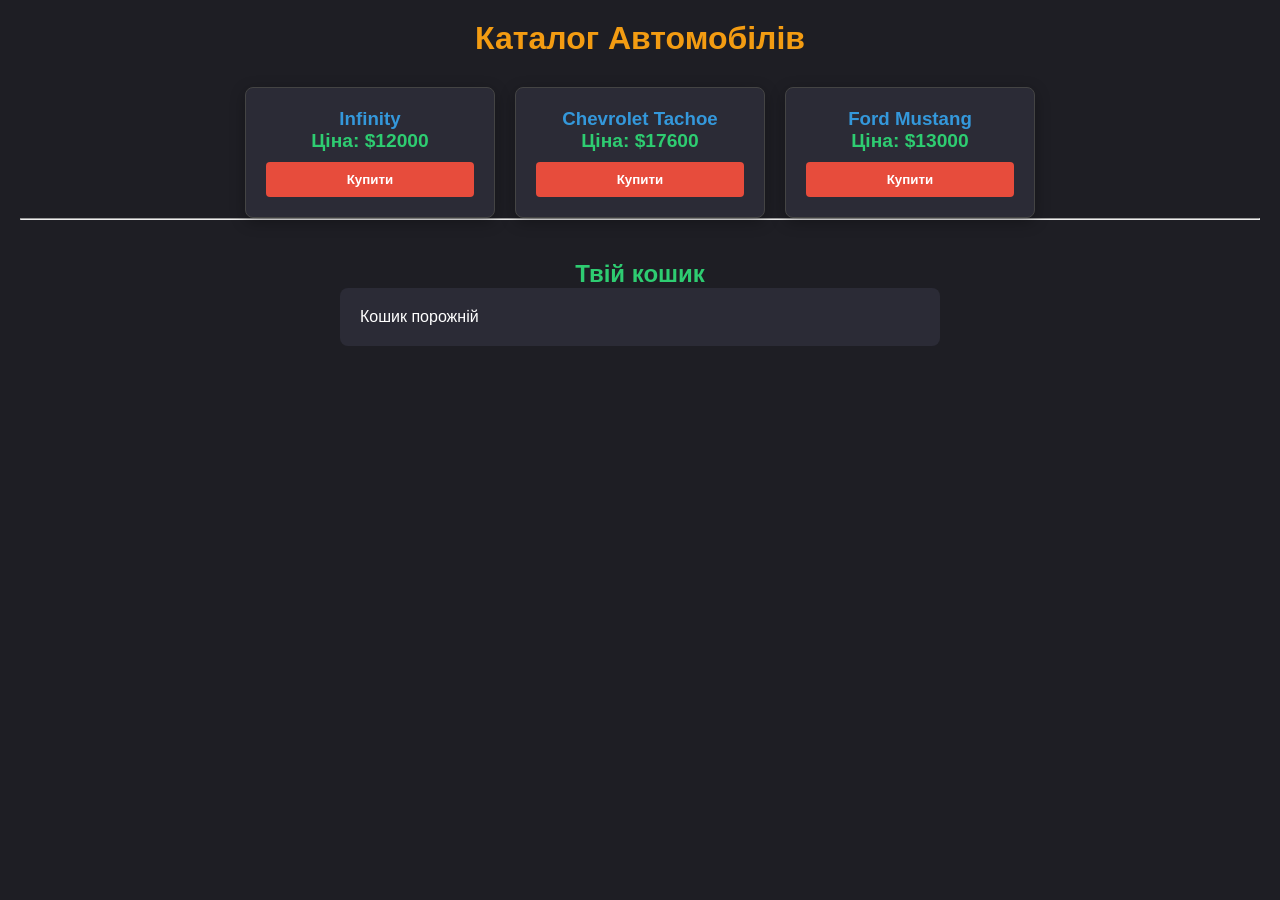
<file: shopping-cart/index.html>
<!DOCTYPE html>
<html lang="uk">
<head>
  <meta charset="UTF-8">
  <meta name="viewport" content="width=device-width, initial-scale=1.0">
  <title>Автосалон</title>
  <link rel="stylesheet" href="style.css">
</head>
<body>
  <h1>Каталог Автомобілів</h1>
  
  <div class="catalog"></div>

  <hr>
  
  <h2>Твій кошик</h2>
  <div class="cart-items"></div>

  <script src="script.js" type="module"></script>
</body>
</html>
</file>
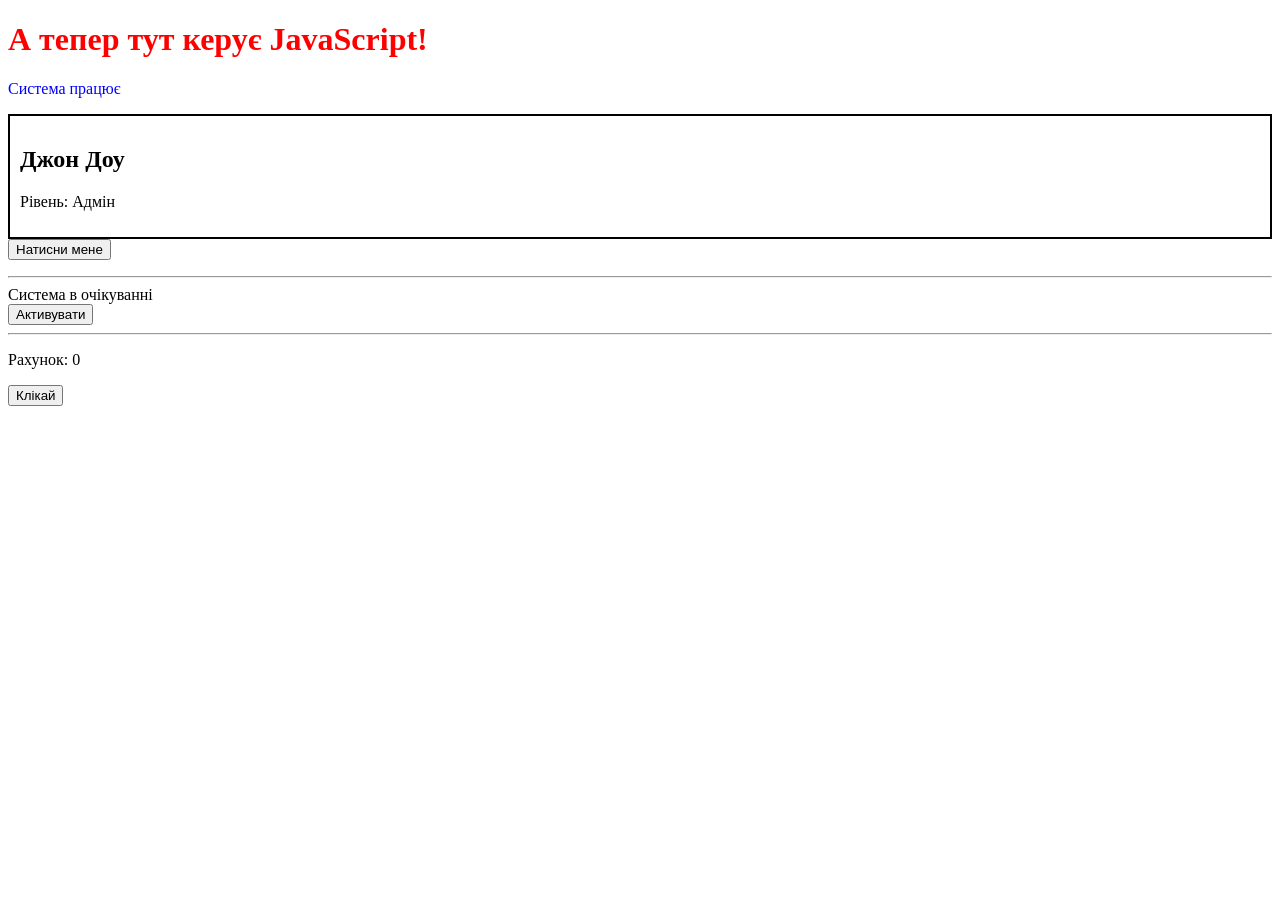
<file: archive_html/06-dom.html>
<!DOCTYPE html>
<html lang="uk">

  <head>
    <meta charset="UTF-8">
    <meta name="viewport" content="width=device-width, initial-scale=1.0">
    <title>JS Practice</title>
  </head>

  <body>

    <div>
      <h1 class="title">Зараз головний керуючий HTML</h1>
      <p class="server-status">Статус: Офлайн</p>
      <div class="user-profile">Тут поки нічого немає</div>
    </div>

    <div>
      <button class="action-btn">Натисни мене</button>
      <p class="result-text"></p>
    </div>

    <div>
      <hr>
      <div class="status-box">Система в очікуванні</div>
      <button class="activate-btn">Активувати</button>
    </div>

    <div>
      <hr>
      <p class="score-board">Рахунок: <span class="score-value">0</span></p>
      <button class="clicker-btn">Клікай</button>
    </div>

    <script src="../archive_js/06-dom.js"></script>
  </body>

</html>
</file>
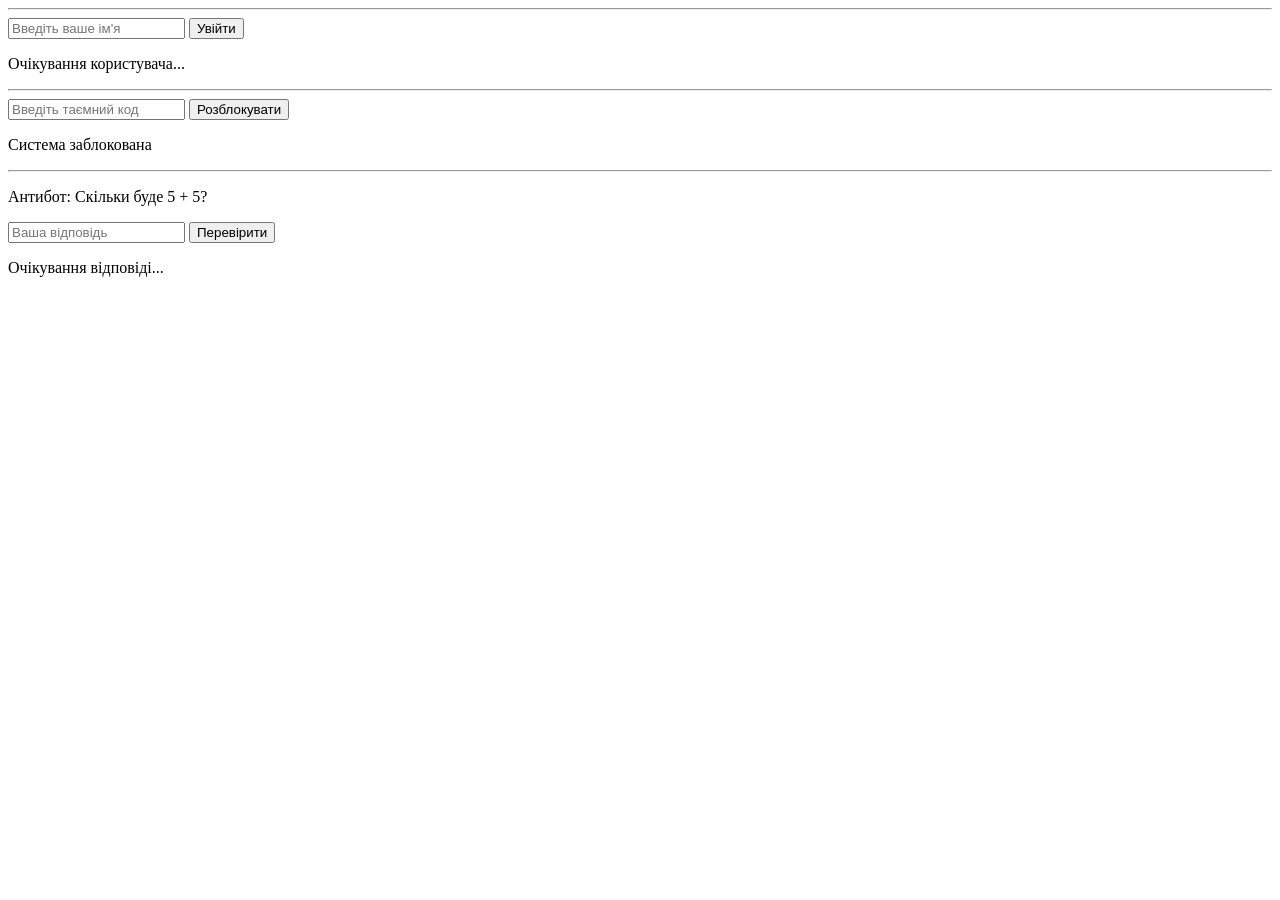
<file: archive_html/07-validation.html>
<!DOCTYPE html>
<html lang="uk">

  <head>
    <meta charset="UTF-8">
    <meta name="viewport" content="width=device-width, initial-scale=1.0">
    <title>JS Practice</title>
  </head>

  <body>

    <div>
      <hr>
      <input type="text" class="login-input" placeholder="Введіть ваше ім'я">
      <button class="login-btn">Увійти</button>
      <p class="welcome-text">Очікування користувача...</p>
    </div>

    <div>
      <hr>
      <input type="password" class="secret-input" placeholder="Введіть таємний код">
      <button class="unlock-btn">Розблокувати</button>
      <p class="security-status">Система заблокована</p>
    </div>

    <div>
      <hr>
      <p class="question-text">Антибот: Скільки буде 5 + 5?</p>
      <input type="text" class="captcha-input" placeholder="Ваша відповідь">
      <button class="verify-btn">Перевірити</button>
      <p class="bot-status">Очікування відповіді...</p>
    </div>

    <script src="../archive_js/07-validation.js"></script>
  </body>

</html>
</file>
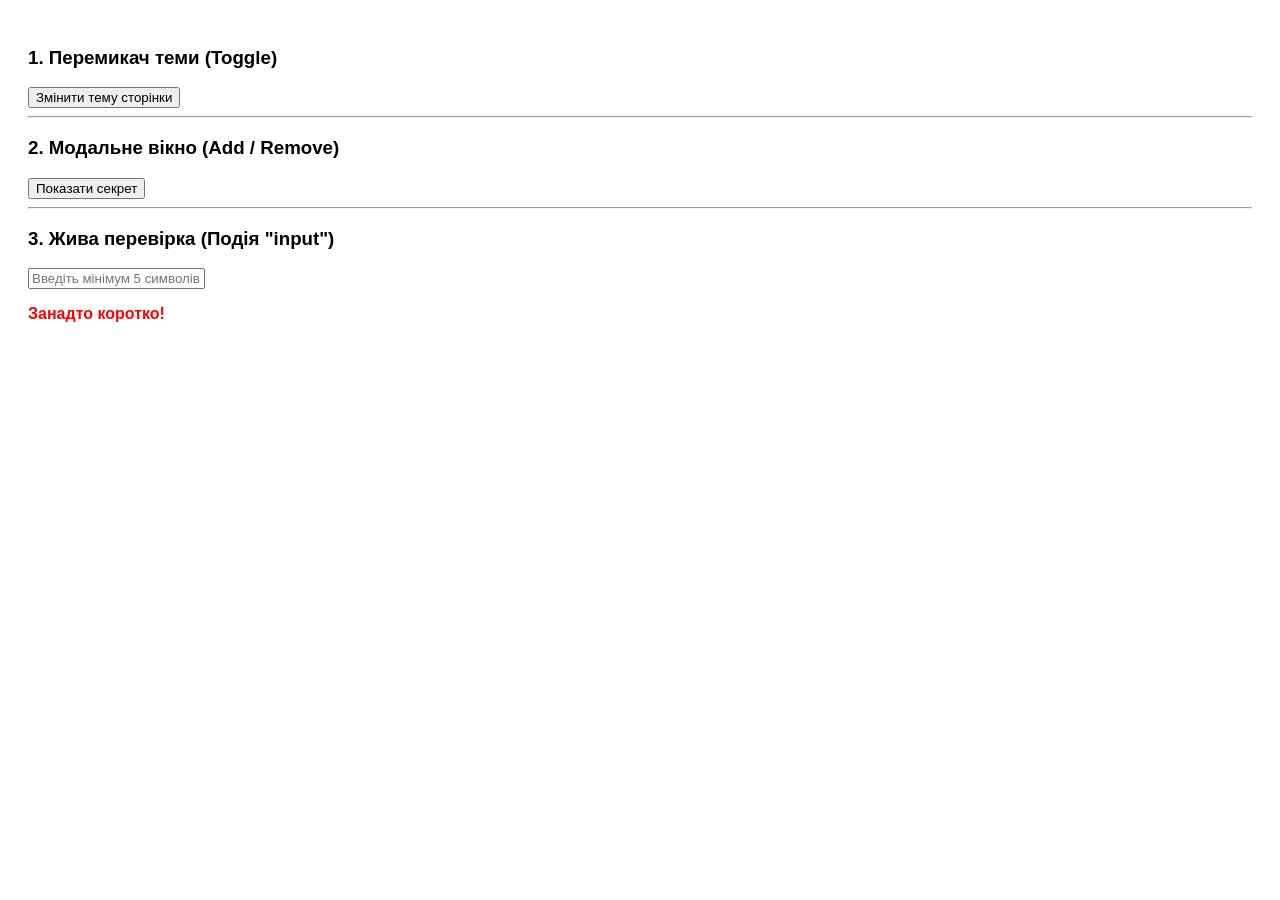
<file: archive_html/08-classlist.html>
<!DOCTYPE html>
<html lang="uk">
<head>
  <meta charset="UTF-8">
  <meta name="viewport" content="width=device-width, initial-scale=1.0">
  <title>JS Sandbox</title>
  <style>
    /* Базові стилі для пісочниці */
    body { font-family: sans-serif; padding: 20px; transition: 0.3s; }
    
    /* Клас для Завдання 1: Темна тема */
    .dark-theme { background-color: #222; color: #fff; }
    
    /* Клас для Завдання 2: Приховування елементів */
    .hidden { display: none; }
    .modal-box { padding: 20px; border: 2px solid #333; margin-top: 10px; background: #f9f9f9; color: #000; }
    
    /* Класи для Завдання 3: Статуси */
    .error { color: red; font-weight: bold; }
    .success { color: green; font-weight: bold; }
  </style>
</head>

<body>

  <div>
    <h3>1. Перемикач теми (Toggle)</h3>
    <button class="theme-btn">Змінити тему сторінки</button>
    <hr>
  </div>

  <div>
    <h3>2. Модальне вікно (Add / Remove)</h3>
    <button class="open-modal-btn">Показати секрет</button>
    <div class="modal-box hidden">
      <p>Це таємне повідомлення! Нікому не кажи.</p>
      <button class="close-modal-btn">Сховати</button>
    </div>
    <hr>
  </div>


  <div>
    <h3>3. Жива перевірка (Подія "input")</h3>
    <input type="text" class="live-input" placeholder="Введіть мінімум 5 символів">
    <p class="live-status error">Занадто коротко!</p>
  </div>

  <script src="../archive_js/08-classlist.js"></script>
</body>
</html>
</file>
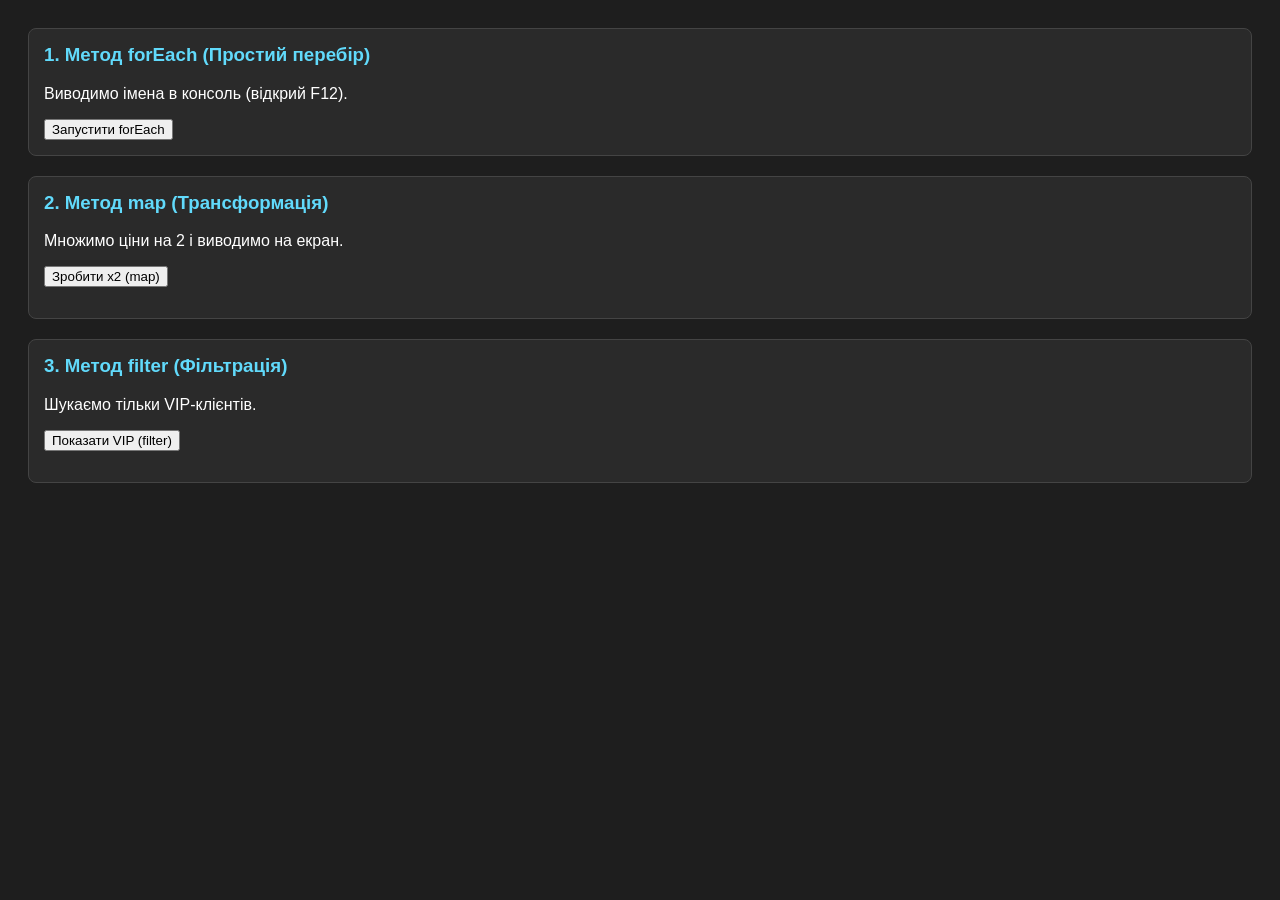
<file: archive_html/09-array-methods.html>
<!DOCTYPE html>
<html lang="uk">
<head>
  <meta charset="UTF-8">
  <meta name="viewport" content="width=device-width, initial-scale=1.0">
  <title>JS Sandbox: Array Methods</title>
  <style>
    body { font-family: sans-serif; padding: 20px; background: #1e1e1e; color: #fff; }
    div { margin-bottom: 20px; padding: 15px; border: 1px solid #444; border-radius: 8px; background: #2a2a2a; }
    h3 { margin-top: 0; color: #61dafb; }
    ul { list-style-type: square; color: #a5d6ff; }
  </style>
</head>
<body>

  <div>
    <h3>1. Метод forEach (Простий перебір)</h3>
    <p>Виводимо імена в консоль (відкрий F12).</p>
    <button class="btn-foreach">Запустити forEach</button>
  </div>

  <div>
    <h3>2. Метод map (Трансформація)</h3>
    <p>Множимо ціни на 2 і виводимо на екран.</p>
    <button class="btn-map">Зробити х2 (map)</button>
    <ul class="prices-list"></ul>
  </div>

  <div>
    <h3>3. Метод filter (Фільтрація)</h3>
    <p>Шукаємо тільки VIP-клієнтів.</p>
    <button class="btn-filter">Показати VIP (filter)</button>
    <ul class="vip-list"></ul>
  </div>

  <script src="../archive_js/09-array-methods.js"></script>
</body>
</html>
</file>
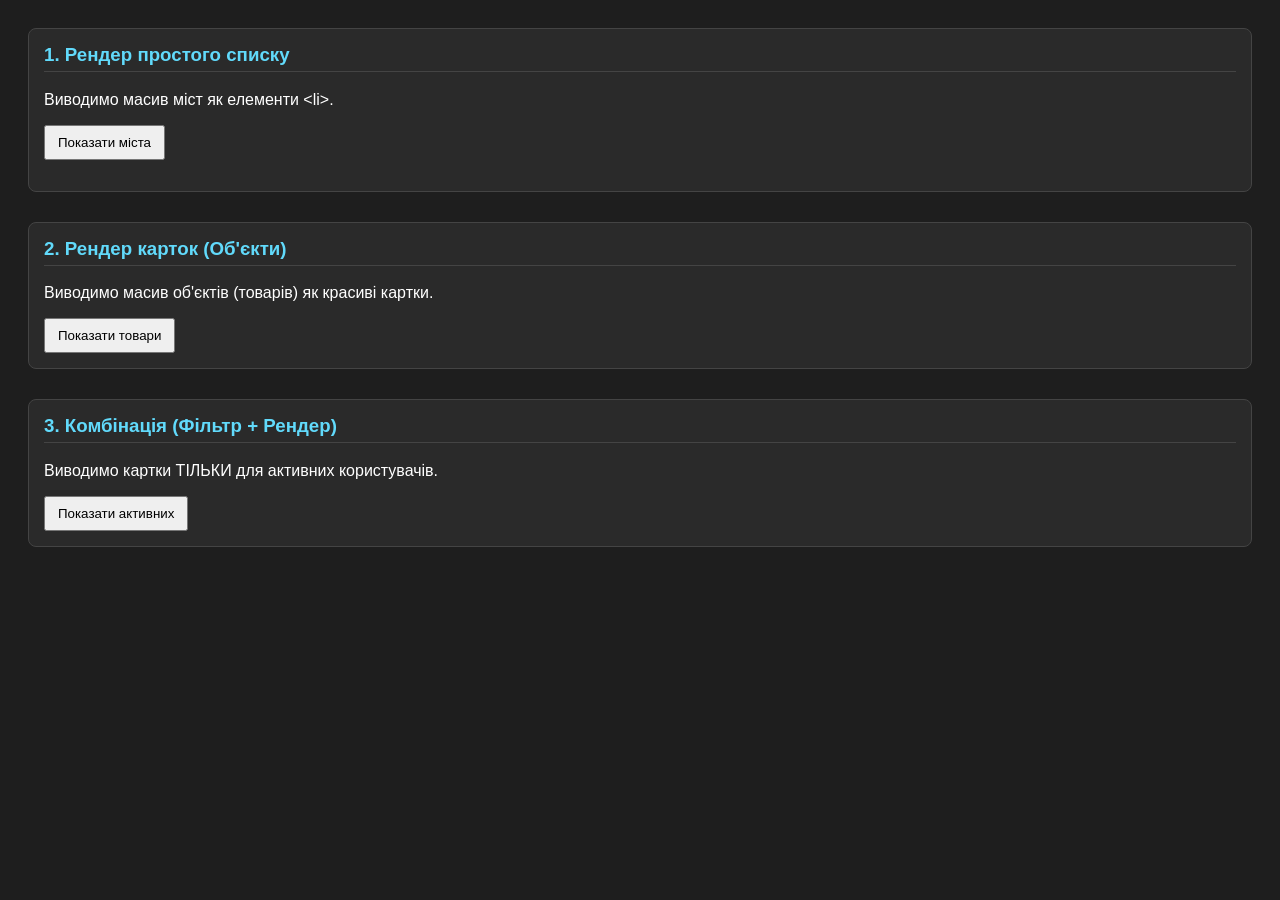
<file: archive_html/10-render-html.html>
<!DOCTYPE html>
<html lang="uk">
  <head>
    <meta charset="UTF-8">
    <meta name="viewport" content="width=device-width, initial-scale=1.0">
    <title>JS Sandbox: Render HTML</title>
    <style>
      body { font-family: sans-serif; background: #1e1e1e; color: #fff; padding: 20px; }
      h3 { margin-top: 0; color: #61dafb; border-bottom: 1px solid #444; padding-bottom: 5px; }
      .section { margin-bottom: 30px; padding: 15px; border: 1px solid #444; border-radius: 8px; background: #2a2a2a; }
      .card { border: 1px solid #555; padding: 10px; margin: 10px 0; border-radius: 6px; background: #333; }
      button { padding: 8px 12px; cursor: pointer; }
    </style>
  </head>
  <body>

    <div class="section">
      <h3>1. Рендер простого списку</h3>
      <p>Виводимо масив міст як елементи &lt;li&gt;.</p>
      <button class="btn-render-list">Показати міста</button>
      <ul class="city-list"></ul>
    </div>

    <div class="section">
      <h3>2. Рендер карток (Об'єкти)</h3>
      <p>Виводимо масив об'єктів (товарів) як красиві картки.</p>
      <button class="btn-render-cards">Показати товари</button>
      <div class="product-container"></div>
    </div>

    <div class="section">
      <h3>3. Комбінація (Фільтр + Рендер)</h3>
      <p>Виводимо картки ТІЛЬКИ для активних користувачів.</p>
      <button class="btn-render-active">Показати активних</button>
      <div class="active-users-container"></div>
    </div>

    <script src="../archive_js/10-render-html.js"></script>
  </body>
</html>
</file>
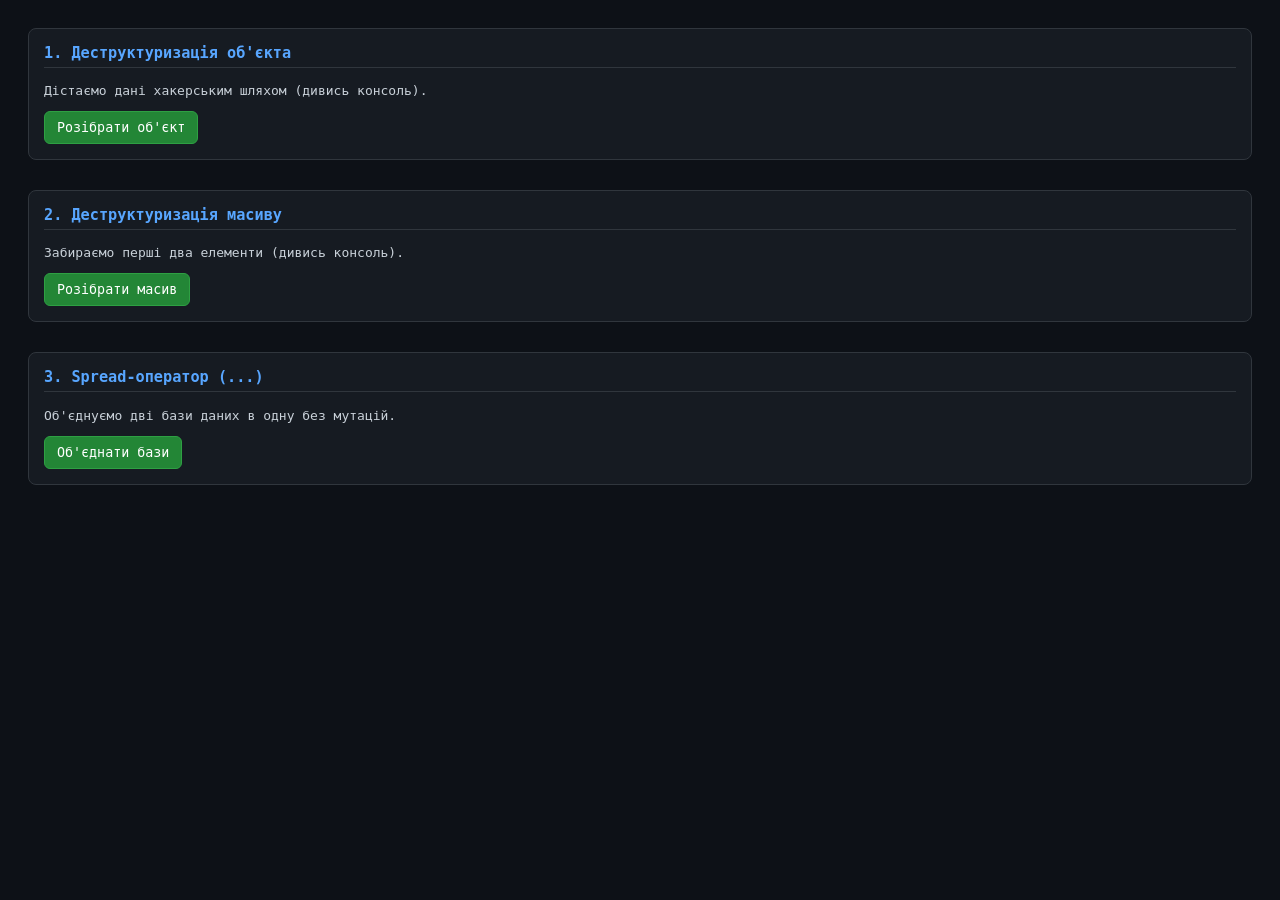
<file: archive_html/11-destructuring-spread.html>
<!DOCTYPE html>
<html lang="uk">
  <head>
    <meta charset="UTF-8">
    <meta name="viewport" content="width=device-width, initial-scale=1.0">
    <title>JS Sandbox: Destructuring & Spread</title>
    <style>
      body { font-family: monospace; background: #0d1117; color: #c9d1d9; padding: 20px; }
      .section { margin-bottom: 30px; padding: 15px; border: 1px solid #30363d; border-radius: 8px; background: #161b22; }
      h3 { color: #58a6ff; margin-top: 0; border-bottom: 1px solid #30363d; padding-bottom: 5px;}
      button { background: #238636; color: white; border: 1px solid #2ea043; padding: 8px 12px; border-radius: 6px; cursor: pointer; font-family: monospace; }
      button:hover { background: #2ea043; }
    </style>
  </head>
  
  <body>

    <div class="section">
      <h3>1. Деструктуризація об'єкта</h3>
      <p>Дістаємо дані хакерським шляхом (дивись консоль).</p>
      <button class="btn-obj">Розібрати об'єкт</button>
    </div>

    <div class="section">
      <h3>2. Деструктуризація масиву</h3>
      <p>Забираємо перші два елементи (дивись консоль).</p>
      <button class="btn-arr">Розібрати масив</button>
    </div>

    <div class="section">
      <h3>3. Spread-оператор (...)</h3>
      <p>Об'єднуємо дві бази даних в одну без мутацій.</p>
      <button class="btn-spread">Об'єднати бази</button>
    </div>

    <script src="../archive_js/11-destructuring-spread.js"></script>
  </body>
</html>
</file>
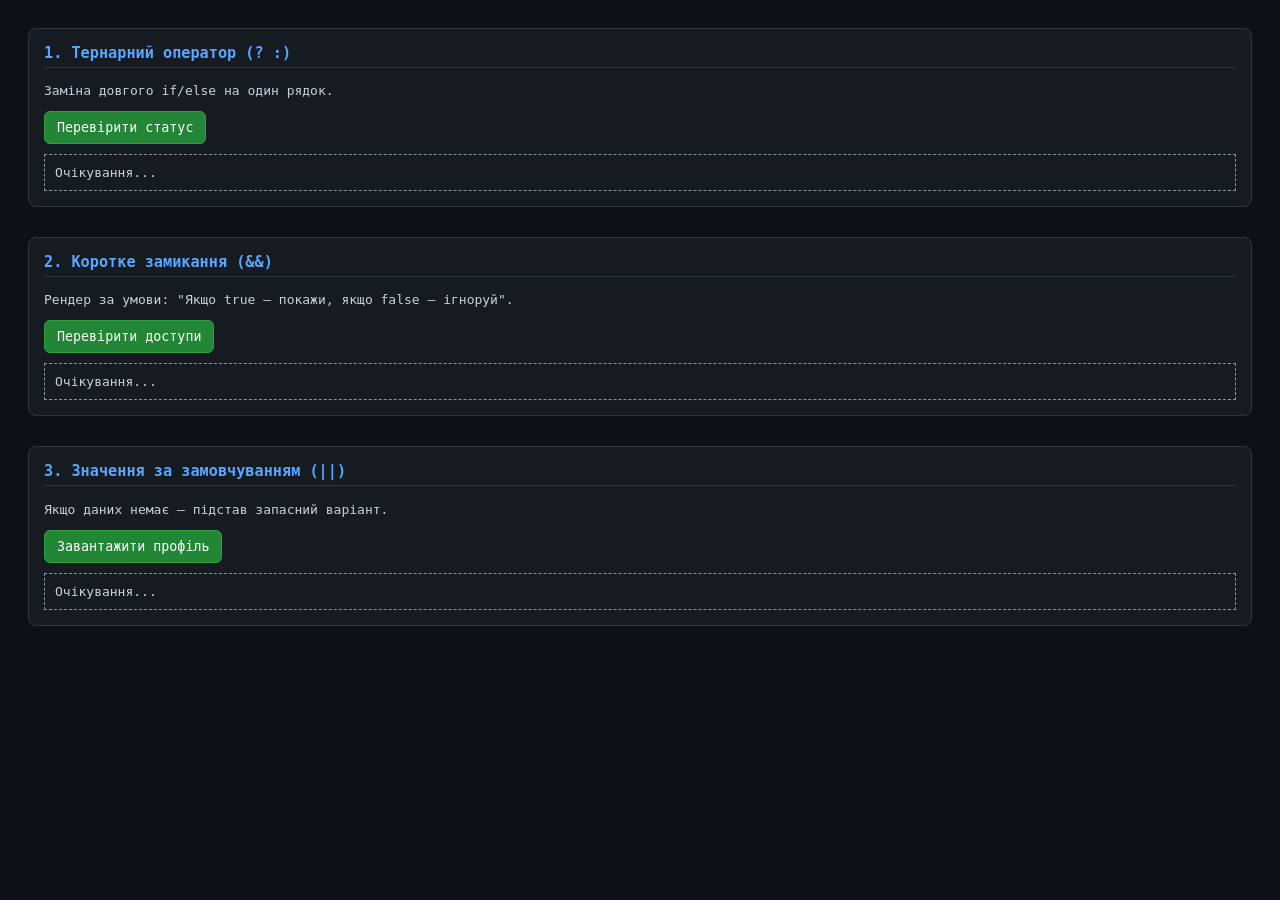
<file: archive_html/12-ternary-logic.html>
<!DOCTYPE html>
<html lang="uk">
<head>
  <meta charset="UTF-8">
  <meta name="viewport" content="width=device-width, initial-scale=1.0">
  <title>JS Sandbox: Ternary & Logic</title>
  <style>
    body { font-family: monospace; background: #0d1117; color: #c9d1d9; padding: 20px; }
    .section { margin-bottom: 30px; padding: 15px; border: 1px solid #30363d; border-radius: 8px; background: #161b22; }
    h3 { color: #58a6ff; margin-top: 0; border-bottom: 1px solid #30363d; padding-bottom: 5px;}
    button { background: #238636; color: white; border: 1px solid #2ea043; padding: 8px 12px; border-radius: 6px; cursor: pointer; font-family: monospace; }
    button:hover { background: #2ea043; }
    .status-box { margin-top: 10px; padding: 10px; border: 1px dashed #8b949e; }
  </style>
</head>
<body>

  <div class="section">
    <h3>1. Тернарний оператор (? :)</h3>
    <p>Заміна довгого if/else на один рядок.</p>
    <button class="btn-ternary">Перевірити статус</button>
    <div class="status-box box-1">Очікування...</div>
  </div>

  <div class="section">
    <h3>2. Коротке замикання (&&)</h3>
    <p>Рендер за умови: "Якщо true — покажи, якщо false — ігноруй".</p>
    <button class="btn-and">Перевірити доступи</button>
    <div class="status-box box-2">Очікування...</div>
  </div>

  <div class="section">
    <h3>3. Значення за замовчуванням (||)</h3>
    <p>Якщо даних немає — підстав запасний варіант.</p>
    <button class="btn-or">Завантажити профіль</button>
    <div class="status-box box-3">Очікування...</div>
  </div>

  <script src="../archive_js/12-ternary-logic.js"></script>
</body>
</html>
</file>
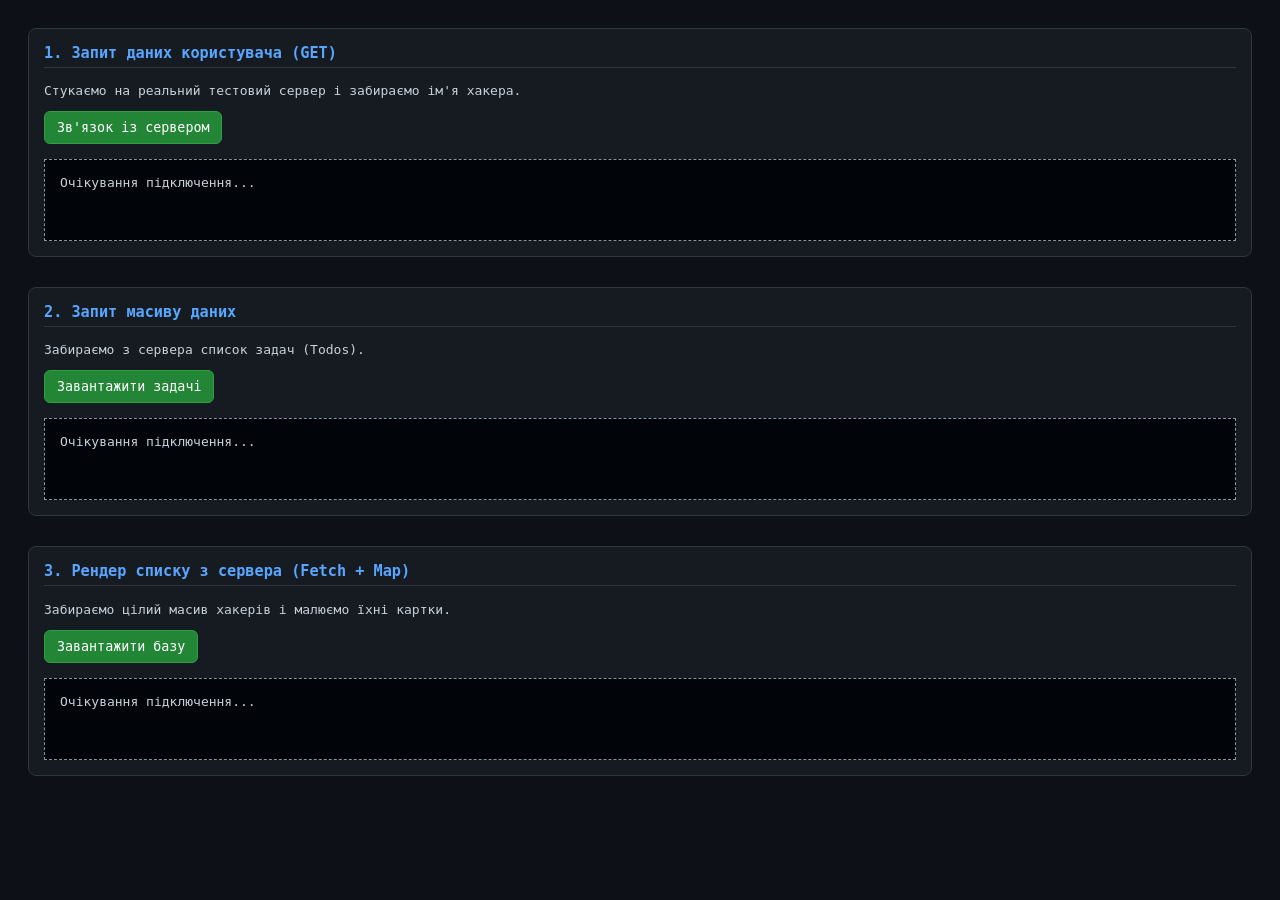
<file: archive_html/13-fetch-api.html>
<!DOCTYPE html>
<html lang="uk">
  <head>
    <meta charset="UTF-8">
    <meta name="viewport" content="width=device-width, initial-scale=1.0">
    <title>JS Sandbox: Fetch API</title>
    <style>
      body { font-family: monospace; background: #0d1117; color: #c9d1d9; padding: 20px; }
      .section { margin-bottom: 30px; padding: 15px; border: 1px solid #30363d; border-radius: 8px; background: #161b22; }
      h3 { color: #58a6ff; margin-top: 0; border-bottom: 1px solid #30363d; padding-bottom: 5px;}
      button { background: #238636; color: white; border: 1px solid #2ea043; padding: 8px 12px; border-radius: 6px; cursor: pointer; font-family: monospace; }
      button:hover { background: #2ea043; }
      .data-box { margin-top: 15px; padding: 15px; border: 1px dashed #8b949e; background: #010409; min-height: 50px; }
    </style>
  </head>
  <body>

    <div class="section">
      <h3>1. Запит даних користувача (GET)</h3>
      <p>Стукаємо на реальний тестовий сервер і забираємо ім'я хакера.</p>
      <button class="btn-fetch-user">Зв'язок із сервером</button>
      <div class="data-box user-box">Очікування підключення...</div>
    </div>

    <div class="section">
      <h3>2. Запит масиву даних</h3>
      <p>Забираємо з сервера список задач (Todos).</p>
      <button class="btn-fetch-todos">Завантажити задачі</button>
      <div class="data-box todos-box">Очікування підключення...</div>
    </div>

    <div class="section">
      <h3>3. Рендер списку з сервера (Fetch + Map)</h3>
      <p>Забираємо цілий масив хакерів і малюємо їхні картки.</p>
      <button class="btn-fetch-list">Завантажити базу</button>
      <div class="data-box list-box">Очікування підключення...</div>
    </div>

    <script src="../archive_js/13-fetch-api.js"></script>
  </body>
</html>
</file>
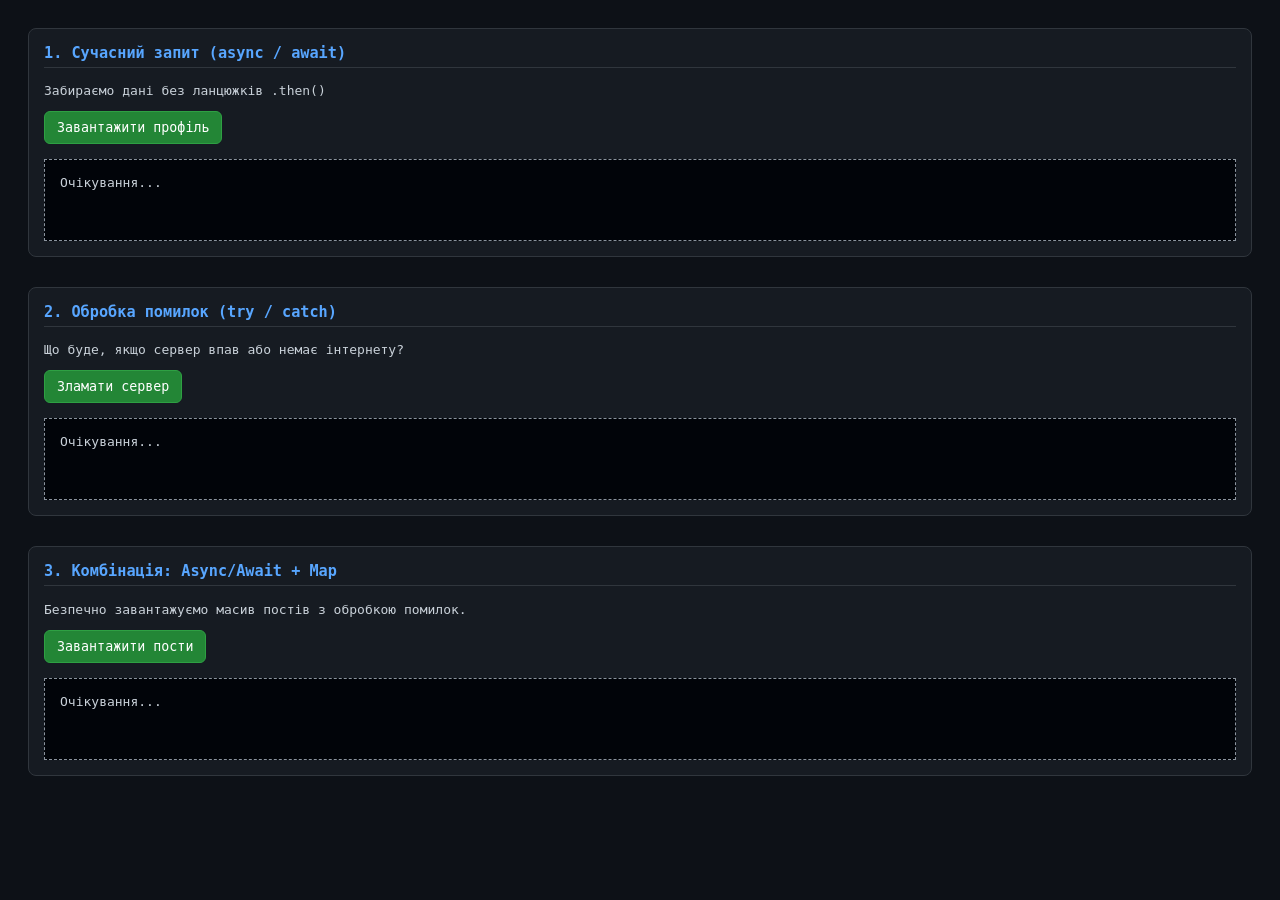
<file: archive_html/14-async-await.html>
<!DOCTYPE html>
<html lang="uk">
  <head>
    <meta charset="UTF-8">
    <meta name="viewport" content="width=device-width, initial-scale=1.0">
    <title>JS Sandbox: Async / Await</title>
    <style>
      body { font-family: monospace; background: #0d1117; color: #c9d1d9; padding: 20px; }
      .section { margin-bottom: 30px; padding: 15px; border: 1px solid #30363d; border-radius: 8px; background: #161b22; }
      h3 { color: #58a6ff; margin-top: 0; border-bottom: 1px solid #30363d; padding-bottom: 5px;}
      button { background: #238636; color: white; border: 1px solid #2ea043; padding: 8px 12px; border-radius: 6px; cursor: pointer; font-family: monospace; }
      button:hover { background: #2ea043; }
      .data-box { margin-top: 15px; padding: 15px; border: 1px dashed #8b949e; background: #010409; min-height: 50px; }
      .error-text { color: #ff7b72; font-weight: bold; }
    </style>
  </head>
  <body>

    <div class="section">
      <h3>1. Сучасний запит (async / await)</h3>
      <p>Забираємо дані без ланцюжків .then()</p>
      <button class="btn-async">Завантажити профіль</button>
      <div class="data-box async-box">Очікування...</div>
    </div>

    <div class="section">
      <h3>2. Обробка помилок (try / catch)</h3>
      <p>Що буде, якщо сервер впав або немає інтернету?</p>
      <button class="btn-error">Зламати сервер</button>
      <div class="data-box error-box">Очікування...</div>
    </div>

    <div class="section">
      <h3>3. Комбінація: Async/Await + Map</h3>
      <p>Безпечно завантажуємо масив постів з обробкою помилок.</p>
      <button class="btn-final">Завантажити пости</button>
      <div class="data-box final-box">Очікування...</div>
    </div>

    <script src="../archive_js/14-async-await.js"></script>
  </body>
</html>
</file>
<file: shopping-cart/style.css>
* {
  box-sizing: border-box;
  margin: 0;
  padding: 0;
}

body {
  font-family: Arial, sans-serif;
  background-color: #1e1e24;
  color: #fff;
  padding: 20px;
}

h1 {
  text-align: center;
  color: #f39c12;
}

.catalog {
  display: flex;
  gap: 20px;
  justify-content: center;
  flex-wrap: wrap;
  margin-top: 30px;
}

.card {
  background: #2b2b36;
  border-radius: 8px;
  padding: 20px;
  box-shadow: 0 4px 15px rgba(0, 0, 0, 0.3);
  width: 250px;
  text-align: center;
  border: 1px solid #444;
}

.card h3 {
  margin-top: 0;
  color: #3498db;
}

.card p {
  font-size: 1.2rem;
  font-weight: bold;
  color: #2ecc71;
}

/* Кнопка на майбутнє, знадобиться в наступних тікетах */
.add-btn {
  background-color: #e74c3c;
  color: white;
  border: none;
  padding: 10px 20px;
  border-radius: 4px;
  cursor: pointer;
  font-weight: bold;
  transition: 0.3s;
  width: 100%;
  margin-top: 10px;
}

.add-btn:hover {
  background-color: #c0392b;
}

h2 {
  text-align: center;
  color: #2ecc71;
  margin-top: 40px;
}
.cart-items {
  max-width: 600px;
  margin: 0 auto;
  background: #2b2b36;
  padding: 20px;
  border-radius: 8px;
}
.cart-item {
  display: flex;
  justify-content: space-between;
  border-bottom: 1px solid #444;
  padding: 10px 0;
  font-size: 1.1rem;
}
</file>
